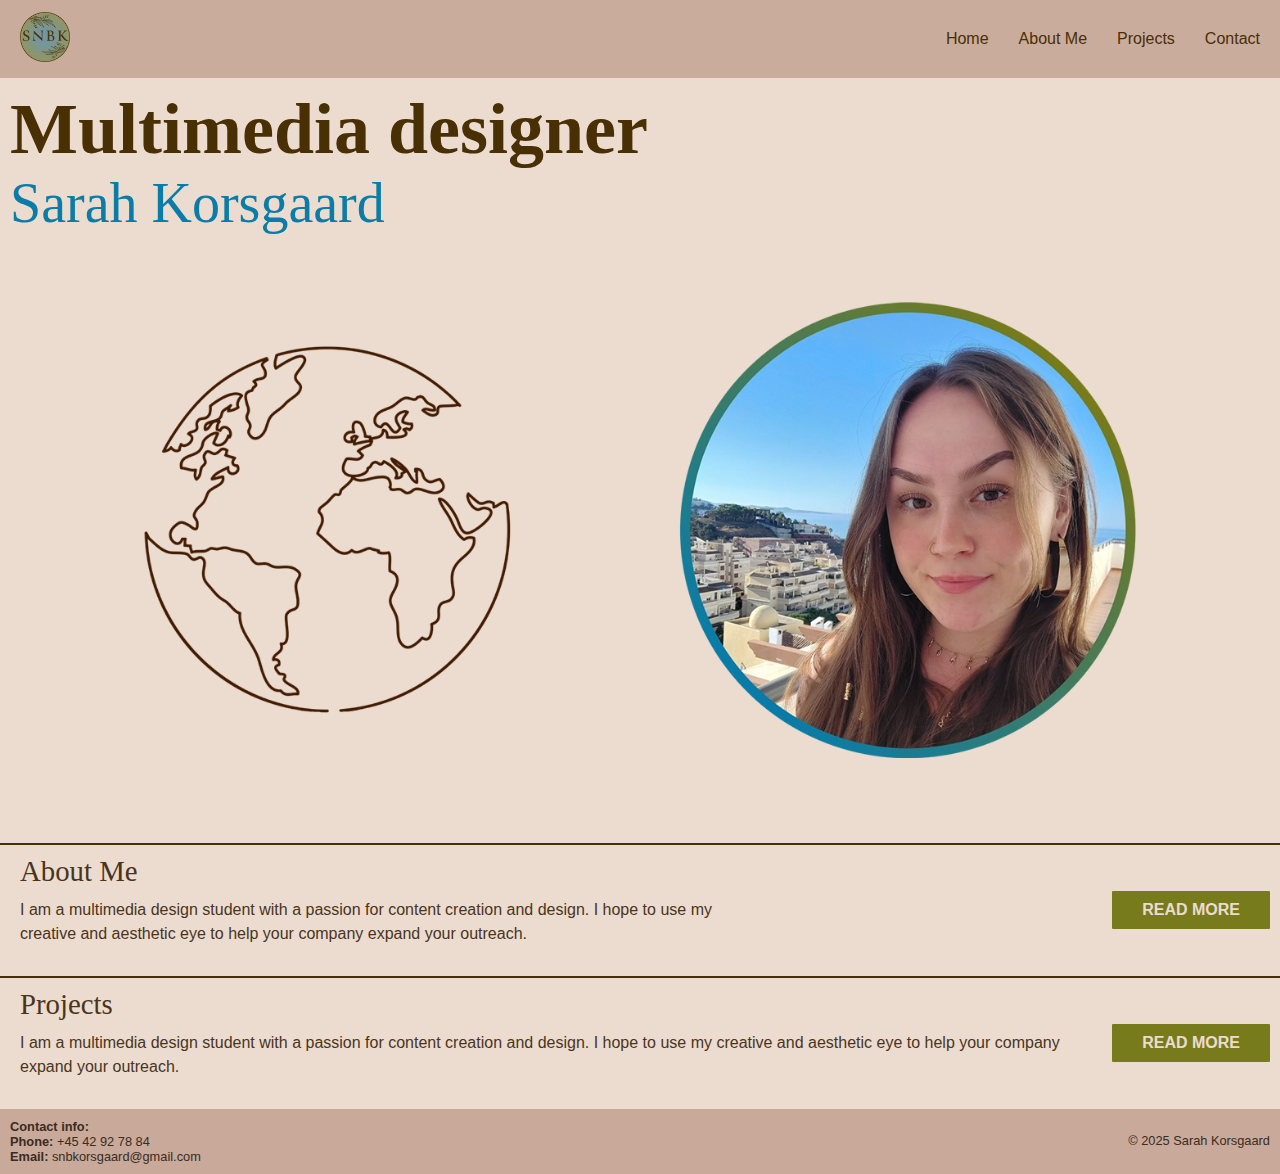
<file: index.html>
<!DOCTYPE html>
<html lang="en">

<head>
    <meta charset="UTF-8">
    <meta name="viewport" content="width=device-width, initial-scale=1.0">
    <link rel="stylesheet" type="text/css" href="stylesheet.css">
    <title>Sarah's Præsentationsportfolio</title>
</head>

<body>
    <div class="page-wrapper">
        <header>
            <nav>
                <ul class="nav-bar">
                    <li class="logo"><img src="logo1.webp" alt="snbk"></a></li>
                    <input type="checkbox" id="check">
                    <span class="menu">
                        <li><a href="#">Home</a></li>
                        <li><a href="#">About Me</a></li>
                        <li><a href="#">Projects</a></li>
                        <li><a href="#">Contact</a></li>
                        <label for="check" class="close-menu"><img src="Style=linear.svg" alt="menu"
                                class="menu-icon"></label>
                    </span>
                    <label for="check" class="open-menu"><img src="Style=linear.svg" alt="menu"
                            class="menu-icon"></label>
                </ul>
            </nav>
        </header>
        <section>
            <main id:="top">
                <h1>Multimedia designer</h1>
                <h2>Sarah Korsgaard</h2>
                <img src="forsidebillede.webp" alt="Sarah Korsgaard" class="intro-image">
            </main>
        </section>
        <hr>
        <section class="about-section">

            <div class="about-text">
                <h3>About Me</h3>
                <p>
                    I am a multimedia design student with a passion for content creation and design. I hope to use
                    my
                    creative and aesthetic eye to help your company expand your outreach.
                </p>
            </div>

            <a href="#" class="cta-btn">READ MORE</a>

        </section>
        <hr>
        <section class="project-section">

            <div class="project-text">
                <h4>Projects</h4>
                <p>
                    I am a multimedia design student with a passion for content creation and design. I hope to use
                    my
                    creative and aesthetic eye to help your company expand your outreach.
                </p>
            </div>
            <a href="#" class="cta-btn1">READ MORE</a>
        </section>
    </div>
    <footer class="footer">
        <div class="footer-left">
            <b>Contact info:</b><br>
            <b>Phone:</b> +45 42 92 78 84<br>
            <b>Email:</b> snbkorsgaard@gmail.com
        </div>
        <p class="footer-right">© 2025 Sarah Korsgaard</p>
    </footer>
</body>

</html>
</file>
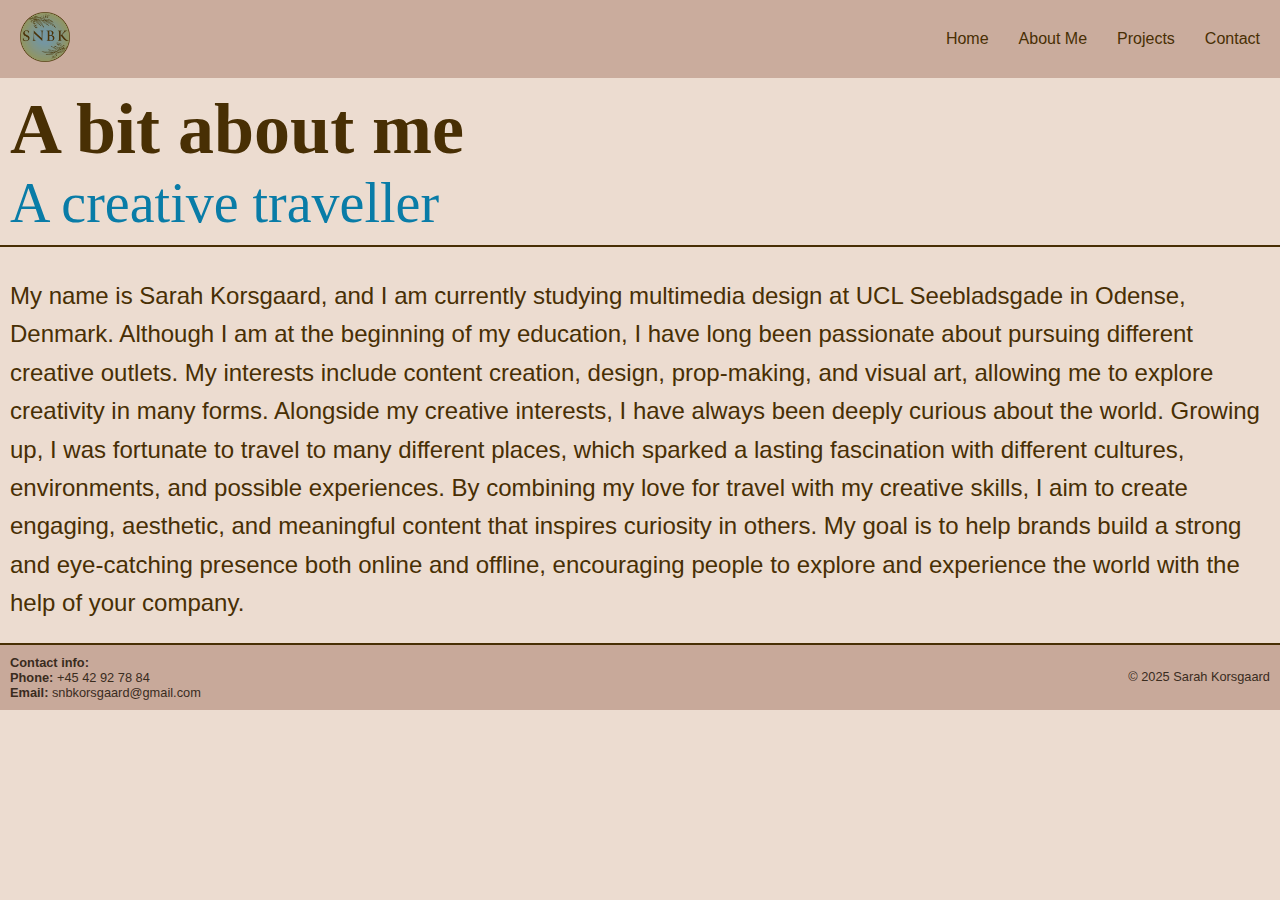
<file: about.html>
<!DOCTYPE html>
<html lang="en">

<head>
    <meta charset="UTF-8">
    <meta name="viewport" content="width=device-width, initial-scale=1.0">
    <link rel="stylesheet" type="text/css" href="stylesheet.css">
    <title>Sarah's Præsentationsportfolio</title>
</head>

<body>
    <div class="page-wrapper">
        <header>
            <nav>
                <ul class="nav-bar">
                    <li class="logo"><img src="logo1.webp" alt="snbk"></a></li>
                    <input type="checkbox" id="check">
                    <span class="menu">
                        <li><a href="index.html">Home</a></li>
                        <li><a href="about.html">About Me</a></li>
                        <li><a href="#">Projects</a></li>
                        <li><a href="#">Contact</a></li>
                        <label for="check" class="close-menu"><img src="Style=linear.svg" alt="menu"
                                class="menu-icon"></label>
                    </span>
                    <label for="check" class="open-menu"><img src="Style=linear.svg" alt="menu"
                            class="menu-icon"></label>
                </ul>
            </nav>
        </header>
        <section>
            <main id:="topabout">
                <h1>A bit about me</h1>
                <h2>A creative traveller</h2>
            </main>
        </section>
        <hr>
        <section class="aboutme-section">

            <div class="aboutme-text">
                <p>
                    My name is Sarah Korsgaard, and I am currently studying multimedia design at UCL Seebladsgade in
                    Odense, Denmark.
                    Although I am at the beginning of my education, I have long been passionate about pursuing different
                    creative outlets. My interests include content creation, design, prop-making, and visual art,
                    allowing me to explore creativity in many forms.
                    Alongside my creative interests, I have always been deeply curious about the world. Growing up, I
                    was fortunate to travel to many different places, which sparked a lasting fascination with different
                    cultures, environments, and possible experiences.
                    By combining my love for travel with my creative skills, I aim to create engaging, aesthetic, and
                    meaningful content that inspires curiosity in others. My goal is to help brands build a strong and
                    eye-catching presence both online and offline, encouraging people to explore and experience the
                    world with the help of your company.

                </p>
            </div>
        </section>
        <hr>
        <footer class="footer">
            <div class="footer-left">
                <b>Contact info:</b><br>
                <b>Phone:</b> +45 42 92 78 84<br>
                <b>Email:</b> snbkorsgaard@gmail.com
            </div>
            <p class="footer-right">© 2025 Sarah Korsgaard</p>
        </footer>
</body>

</html>
</file>
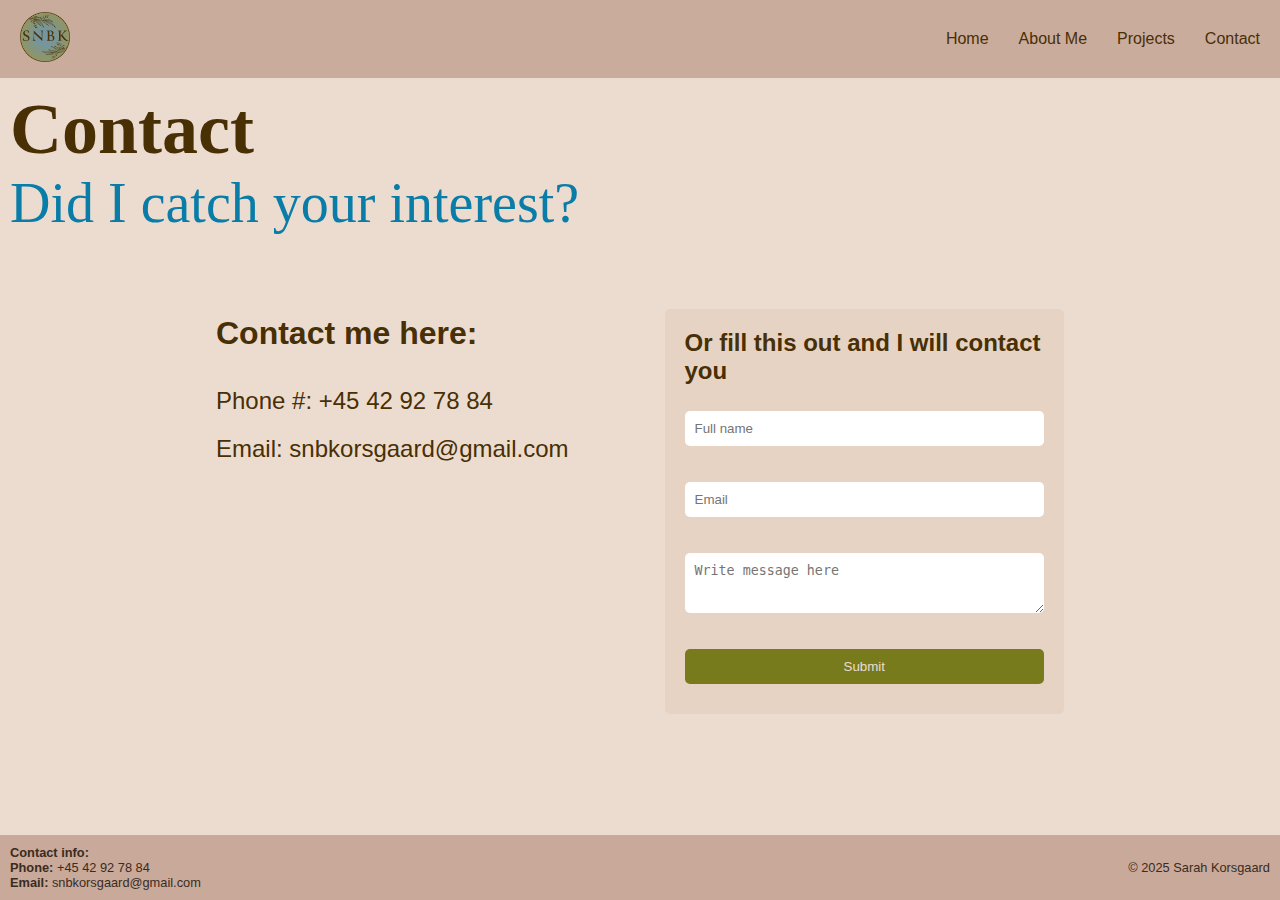
<file: contact.html>
<!DOCTYPE html>
<html lang="en">

<head>
    <meta charset="UTF-8">
    <meta name="viewport" content="width=device-width, initial-scale=1.0">
    <link rel="stylesheet" type="text/css" href="stylesheet.css">
    <title>Sarah's Præsentationsportfolio</title>
</head>

<body>
    <div class="page-wrapper">
        <header class="header">
            <nav class="nav-bar">
                <div class="logo">
                    <a href="index.html">
                        <img src="logo1.webp" alt="SNBK">
                    </a>
                </div>

                <input type="checkbox" id="check">

                <ul class="menu">
                    <li><a href="index.html">Home</a></li>
                    <li><a href="about.html">About Me</a></li>
                    <li><a href="projects.html">Projects</a></li>
                    <li><a href="contact.html">Contact</a></li>
                </ul>

                <label for="check" class="open-menu">
                    <img src="Style=linear.svg" alt="menu">
                </label>
            </nav>
        </header>
        <main id="top">
            <section>
                <h1>Contact</h1>
                <h2>Did I catch your interest?</h2>
            </section>
        </main>
        <section class="contact-layout">
            <div class="contact-text">
                <h5><b>Contact me here:</b></h5>
                <p> Phone #: +45 42 92 78 84</p>
                <p> Email: snbkorsgaard@gmail.com</p>
            </div>
            <form action="/action_page.php" id="contact">
                <div class="formheader"><b>Or fill this out and I will contact you</b></div>
                <input type="text" name="fullname" placeholder="Full name">
                <input type="text" name="email" placeholder="Email">
                <textarea name="msg" placeholder="Write message here"></textarea>
                <input type="submit" value="Submit">
            </form>
        </section>
    </div>
    <footer class="footer">
        <div class="footer-left">
            <b>Contact info:</b><br>
            <b>Phone:</b> +45 42 92 78 84<br>
            <b>Email:</b> snbkorsgaard@gmail.com
        </div>
        <p class="footer-right">© 2025 Sarah Korsgaard</p>
    </footer>
</body>

</html>
</file>
<file: stylesheet.css>
html,
body {
    height: 100%;
}

body {
    min-height: 100vh;
    display: flex;
    flex-direction: column;
}

.page-wrapper {
    flex: 1;
}

* {
    box-sizing: border-box;
    margin: 0;
    padding: 0;
}

body {
    font-family: "Alumni Sans Pinstripe", sans-serif;
    font-weight: 400;
    font-style: normal;
    background-color: #ECDCD0;
    color: #482F04;
}

.nav-bar {
    width: 100%;
    display: flex;
    justify-content: space-between;
    align-items: center;
    position: relative;
    background-color: #caac9d;
    padding: 12px 20px;
    list-style: none;
    z-index: 1000;
}

.logo img {
    height: 50px;
    width: auto;
}

.menu {
    display: flex;
    list-style: none;
}

.menu li {
    padding-left: 30px;
}

.menu li a {
    display: inline-block;
    text-decoration: none;
    color: #482F04;
    text-align: center;
    transition: 0.15s ease-in-out;
    position: relative;
}

.menu li a::after {
    position: absolute;
    bottom: 0;
    left: 0;
    width: 0;
    height: 1px;
    background-color: #482F04;
    transition: 0.15s ease-in-out;
}

.menu li a:hover::after {
    width: 100%;
}

.open-menu,
.close-menu {
    position: absolute;
    color: #482F04;
    cursor: pointer;
    font-size: 1.5rem;
    display: none;
}

.open-menu {
    top: 30px;
    right: 20px;
    translate: translateY(-50%);
    position: absolute;
    z-index: 1001;
}

.close-menu {
    top: 30px;
    right: 20px;
}

#check {
    display: none;
}

@media(max-width: 610px) {
    .menu {
        flex-direction: column;
        align-items: center;
        justify-content: center;
        width: 60%;
        height: 100vh;
        position: fixed;
        top: 0;
        right: -100%;
        z-index: 100;
        background-color: #caac9d;
        transition: all 0.2s ease-in-out;
        font-size: large;
    }

    .menu li {
        margin-top: 40px;
    }

    .menu li a {
        padding: 30px;
    }

    .open-menu,
    .close-menu {
        display: block;
    }

    #check:checked~.menu {
        right: 0;
    }
}

.top {
    text-align: center;
    padding: 100px 20px;
}

main {
    text-align: left;
    padding: 10px 10px;
    font-family: "Playfair Display", serif;
    font-optical-sizing: auto;
    font-weight: weight;
    font-style: normal;
    font-size: xx-large;
    overflow: auto;
}

.intro-image {
    width: 100%;
    padding: 10px;
    height: auto;
    margin-bottom: 0%;
    margin-top: 0%;
}

@media (max-width: 610px) {
    h1 {
        font-size: 1.5rem;
    }

    h2 {
        font-size: 1.0rem;
        color: #097CA7;
        font-weight: lighter;
    }
}

hr {
    hr {
        border: none;
        height: 1px;
        color: #482F04;
        margin: 0;
        pointer-events: none;
    }
}

.about-section {
    display: flex;
    justify-content: space-between;
    align-items: center;
    padding: 10px 10px;
    background-color: #ECDCD0;
}

.about-text {
    max-width: 60%;
}

.about-text h3 {
    margin: 0 0 10px 0;
    font-size: 1.8rem;
    color: #4a341c;
    font-family: "Playfair Display", serif;
    font-weight: lighter;
}

.about-text p {
    font-size: 1.0rem;
    line-height: 1.5;
    color: #4a341c;
    margin: 0 0 20px 10px;
}

.cta-btn {
    padding: 10px 30px;
    text-decoration: none;
    font-weight: 600;
    font-size: 1rem;
    color: #ECDCD0;
    background-color: #777B1B;
    border-radius: 1px;
    transition: transform 0.2s ease;
}

.cta-btn:hover {
    transform: translateY(-4px);
}

@media (max-width: 610px) {
    .about-section {
        flex-direction: column;
        text-align: center;
        font-size: smaller;
    }

    .about-text {
        max-width: 100%;
    }

    .about-text h3 {
        font-size: x-large;
        font-weight: lighter;
        font-style: normal;
    }

    .about-text p {
        font-size: small;
    }
}

.project-section {
    display: flex;
    justify-content: space-between;
    align-items: center;
    padding: 10px 10px;
    background-color: #ECDCD0;
}

.project-text {
    max-width: 60%;
}

.project-text h4 {
    margin: 0 0 10px 0;
    font-size: 1.8rem;
    color: #4a341c;
    font-family: "Playfair Display", serif;
    font-weight: lighter;
}

.project-text p {
    font-size: 1.0rem;
    line-height: 1.5;
    color: #4a341c;
    margin: 0 0 20px 10px;
}

.cta-btn,
.cta-btn1 {
    white-space: nowrap;
    flex-shrink: 0;
}

.cta-btn1 {
    padding: 10px 30px;
    text-decoration: none;
    font-weight: 600;
    font-size: 1rem;
    color: #ECDCD0;
    background-color: #777B1B;
    border-radius: 1px;
    transition: transform 0.2s ease;
}

.cta-btn1 :hover {
    transform: translateY(-4px);

}

@media (max-width: 610px) {
    .project-section {
        flex-direction: column;
        text-align: center;
        font-size: smaller;
    }

    .project-text {
        max-width: 100%;
    }

    .project-text h4 {
        font-size: x-large;
        font-weight: lighter;
        font-style: normal;
    }

    .project-text p {
        font-size: small;
    }
}

@media (min-width:611px) {
    h1 {
        font-size: 4.5rem;
    }

    h2 {
        font-size: 3.5rem;
        color: #097CA7;
        font-weight: lighter;
    }

    .intro-image {
        transform: scale(0.80);
    }
}

@media (min-width:611px) {
    h3 {
        font-size: 3.0rem;
        margin-top: 30px;
        margin-bottom: 30px;
        padding-left: 10px;
    }

    h4 {
        font-size: 3.0rem;
        margin-top: 30px;
        margin-bottom: 30px;
        padding-left: 10px;
    }
}

.footer {
    background-color: #c8a99a;
    padding: 10px;
    display: flex;
    justify-content: space-between;
    align-items: center;
    color: #3a2c1e;
    font-size: 0.95rem;
    position: relative;
    width: 100%;
}

.footer-left {
    margin: 0;
}

.footer-right {
    text-align: right;
    line-height: 1.4;
}

hr {
    border: 1px solid #482F04;
}

@media (max-width: 600px) {
    .footer-left {
        text-align: left;
        font-size: 0.8rem;
    }

    .footer-right {
        text-align: right;
        font-size: 0.8rem;
    }
}

@media (min-width:611px) and (max-width: 2000px) {
    .footer-left {
        text-align: left;
        font-size: 0.8rem;
    }

    .footer-right {
        text-align: right;
        font-size: 0.8rem;
        margin-right: 0rem;
    }
}

.aboutme-layout {
    display: flex;
    align-items: center;
    justify-content: space-between;
    gap: 40px;
    padding: 10px 10px;
    max-width: fit-content;
    margin: auto;
}

.aboutme-text {
    flex: 1;
    max-width: 600px;
    font-size: 1rem;
    line-height: 1.6;
    padding-bottom: 20px;
}

.aboutme-image {
    flex: 1;
    display: flex;
    justify-content: flex-end;
    padding-right: 20px;
}

.aboutme-image img {
    width: 100%;
    max-width: 420px;
    height: auto;
    border-radius: 4px;
}

@media (max-width: 610px) {
    .aboutme-layout {
        flex-direction: column;
    }

    .aboutme-image {
        order: 1;
        justify-content: center;
    }

    .aboutme-text {
        order: 2;
        text-align: left;
        font-size: medium;
    }

    .aboutme-image img {
        max-width: 250px;
        width: 100%;
    }
}

@media (min-width: 611px) {
    .aboutme-text {
        font-size: 1.5rem;
    }

    .aboutme-image {
        max-width: 600px;
        width: 100%;
    }

    .aboutme-text {
        text-align: left;
        max-width: fit-content;
        padding-left: 10px;
        padding-top: 30px;
    }
}

.programs-section {
    display: flex;
    flex-direction: column;
    align-items: center;
    text-align: center;
    padding: 40px 20px;
    width: 100%;
}



@media (max-width: 610px) {
    .programs-image {
        max-width: 200px;
    }

    .programs-section h3 {
        font-size: auto;
        margin-bottom: 20px;
    }

    .portrait-pair {
        max-height: 220px;
        overflow: hidden;
    }

    .portrait-pair img {
        width: 50%;
        height: 220px;
        object-fit: cover;
    }
}

@media (min-width: 611px) {
    .programs-section h3 {
        font-size: 1.5rem;
    }

    .programs-image {
        max-width: 300px;
    }
}

.projects-grid {
    display: grid;
    grid-template-columns: 1fr;
    gap: 40px;
    max-width: 1200px;
    margin: 40px auto;
    padding: 0 20px;
}

.project-card {
    border: 1px solid #482F04;
    padding: 20px;
    background-color: #f4e6da;
}

.project-card img {
    max-width: 100%;
    height: auto;
    display: block;
    margin: 0 auto 20px;
}

.project-text {
    text-align: center;
}

@media (max-width: 610px) {
    .projectcard-image {
        flex-direction: column;
        text-align: center;
    }

    .projectcard-image img {
        max-width: 300px;
    }

    .project-text {
        display: flex;
        flex-direction: column;
        gap: 12px;

    }

    .project-card h4,
    .project-card p {
        text-align: center;
    }

    .project-card p {
        max-width: none;
        font-size: 1.0rem;
        line-height: 1.5;
    }

    .before-after {
        flex-direction: column;
    }
}

@media (min-width: 611px) {
    .projects-grid {
        display: grid;
        grid-template-columns: repeat(2, 1fr);
        gap: 40px;
        width: 80%;
        max-width: none;
        margin: 40px auto;
        padding: 0;
    }

    .project-card {
        display: flex;
        flex-direction: column;
        align-items: center;
        width: 100%;
    }

    .project-card img {
        align-self: center;
        max-width: 300px;
        width: 100%;
        margin-bottom: 20px;
    }

    .project-text {
        width: 100%;
        max-width: none;
        text-align: left;
    }

    .project-card h4 {
        font-weight: bolder;
        text-align: center;
        font-size: 1.5rem;
    }

    .project-card p {
        font-size: 1.0rem;
        line-height: 1.5;
        text-align: center;
    }

    .project-card img.large-image {
        max-width: 430px;
    }

    .project-card img.larger-image {
        max-width: 600px;
        margin-top: 20px;
        margin-bottom: 80px;
    }
}

.movingart-video {
    max-width: 200px;
    max-width: 100%;
}

@media (min-width:611px) {
    .movingart-video {
        margin-bottom: 55px;
    }
}

.contact-layout {
    display: flex;
    flex-direction: column;
    gap: 2rem;
    align-items: center;
    max-width: auto;
    margin: 3rem auto;
    padding: 0 1.5rem;
}

.contact-text {
    font-size: larger;
}

form {
    background-color: #e7d3c3;
    padding: 20px;
    border-radius: 5px;
    display: flex;
    flex-direction: column;
    max-width: 100%;
    width: 100%;
}

form input,
textarea {
    margin: 10px 0;
    border: 0;
    background-color: white;
    border-radius: 5px;
    padding: 10px;
}

form input[type=submit] {
    background-color: #777B1B;
    color: #ECDCD0;
}

form textarea {
    min-height: 60px;
    max-height: 100px;
    resize: vertical;
}

.contact-layout {
    display: flex;
    flex-direction: column;
    gap: 2rem;
    margin: 3rem 0;
}

@media (max-width:610px) {
    .contact-layout {
        flex-direction: column;
        align-items: center;
    }

    .contact-text {
        flex: 1;
        padding-right: 1.5rem;
        text-align: center;
        line-height: 1.5;
    }

    .contact-text h5 {
        font-size: large;
    }

    #contact {
        flex: 1;
    }

    .formheader {
        text-align: center;
    }
}

@media (min-width:611px) {
    .contact-layout {
        display: flex;
        flex-direction: row;
        justify-content: center;
        align-items: flex-start;
        gap: 4rem;
        max-width: 70%;
        margin: 4rem auto;
    }

    .contact-text {
        display: fit-content;
        padding-right: 2rem;
        line-height: 3.0rem;
        font-size: 1.5rem;
        white-space: nowrap;
    }

    .contact-text h5 {
        font-size: 2.0rem;
        font-weight: 400;
        padding-bottom: 20px;
        white-space: nowrap;
    }

    .formheader {
        font-size: 1.5rem;
    }

}

#contact {
    display: flex;
    flex-direction: column;
    gap: 1rem;
}

#contact input,
#contact textarea {
    width: 100%;
}
</file>
